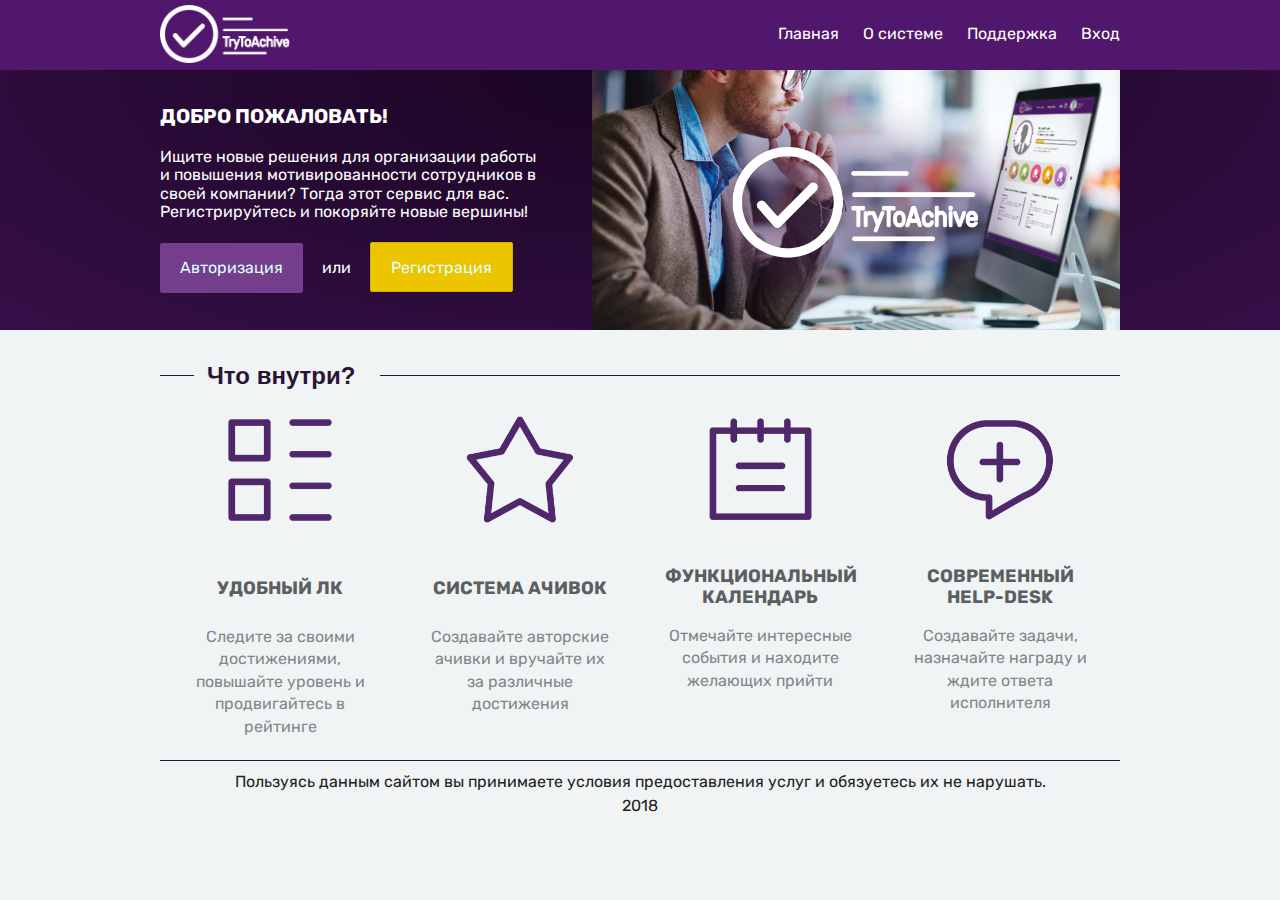
<file: main/index.html>
<!DOCTYPE html>
<html lang="en">
<head>
	<meta charset="UTF-8">
	<title>Document</title>
	<link rel="stylesheet" href="../css/style.css">	
	<link href="https://fonts.googleapis.com/css?family=Open+Sans" rel="stylesheet">
</head>
<body>
	<div class="header">
		<div class="head">
			<div class="logo"><a href=""><img src="../img/logo.png" alt=""></a></div>
			<div class="menu">
				<ul>
					<li>Главная</li>
					<li>О системе</li>
					<li>Поддержка</li>
					<li class="enter" onclick="openNav()">Вход</li>
				</ul>
			</div>
		</div>
	</div>
	<div class="hello">
		<div class="hello-block">
			<div class="hello-massage">
				<div class="ttl-hello">Добро пожаловать!</div>
				<div class="text-hello">Ищите новые решения для организации работы и повышения мотивированности сотрудников в своей компании? Тогда этот сервис для вас. Регистрируйтесь и покоряйте новые вершины!</div>
				<a href=""><div class="buttons">Авторизация</div></a>
				<span>или</span>
				<a href="reg.html"><div class="buttons register-butt">Регистрация</div></a>
			</div>
			<div class="hello-img">
				<img src="img/main_ph.png" alt="">
			</div>
		</div>
	</div>
	<div class="page-align">
		<div class="heading">
			<span>Что внутри?</span>
		</div>
	</div>
	<div class="features">
		<div class="features-block ">
			<div class="features-img lk"></div>
			<div class="features-ttl features-ttl-help">удобный лк</div>
			<div class="features-info">Следите за своими достижениями, повышайте уровень и продвигайтесь в рейтинге</div>
		</div>
		<div class="features-block">
			<div class="features-img achive"></div>
			<div class="features-ttl features-ttl-help">Система ачивок</div>
			<div class="features-info">Создавайте авторские ачивки и вручайте их за различные достижения</div>
		</div>
		<div class="features-block">
			<div class="features-img celen"></div>
			<div class="features-ttl">Функциональный календарь</div>
			<div class="features-info">Отмечайте интересные события и находите желающих прийти</div>
		</div>
		<div class="features-block">
			<div class="features-img note"></div>
			<div class="features-ttl">Современный Help-Desk</div>
			<div class="features-info">Создавайте задачи, назначайте награду и ждите ответа исполнителя</div>
		</div>

	</div> 
	
	<div class="page-align-last">
		<div class="heading-last"></div>
	</div>
	<div class="footer-main">	
		<p>Пользуясь данным сайтом вы принимаете условия предоставления услуг и обязуетесь их не нарушать.</p>
		<p>2018</p>
	</div> 
	<div id="myNav" class="overlay">
        <div class="enter-block">
        	<div class="enter-ttl">Вход</div>
        	<div class="close-btn" onclick="closeNav()">X</div>
        	<div class="enter-massage">
        		Извините, ваш аккаунт еще не подтвержден. Ожидайте ответа.
        	</div>
        	<div class="info-massage">
        		Подтвердить вашу принадлежность к указанной компании может только пользователь, зарегестрировавший ее.
        	</div>
        	<div class="error-comp">Ошиблись компанией при регистрации?</div>
        	<!---тут крч селект ------>
        	<div class="error-butt">Изменить</div>
        </div>
    </div>
    <script src="js/jquery.min.js"></script>
    <script src="js/enter.js"></script>
</body>
</html>
</file>
<file: css/style.css>
﻿@charset "UTF-8";
/* 
*
  ========================================================================== 
  Styles
  ========================================================================== 
*
*/
@import url("https://fonts.googleapis.com/css?family=Rubik:400,400i,700&subset=cyrillic");
:root {
  --base-color: #4F176B;
  --base-yellow: #FDD003;
  --base-green: #A4FD01;
  --base-red: #9A0000;
  --grey-color: #f0f4f5; }

/*! normalize.css v8.0.0 | MIT License | github.com/necolas/normalize.css */
/* Document
   ========================================================================== */
/**
 * 1. Correct the line height in all browsers.
 * 2. Prevent adjustments of font size after orientation changes in iOS.
 */
html {
  line-height: 1.15;
  /* 1 */
  -webkit-text-size-adjust: 100%;
  /* 2 */ }

/* Sections
   ========================================================================== */
/**
 * Remove the margin in all browsers.
 */
body {
  margin: 0; 
  color: #000;}

/**
 * Correct the font size and margin on `h1` elements within `section` and
 * `article` contexts in Chrome, Firefox, and Safari.
 */
h1 {
  font-size: 2em;
  margin: 0.67em 0; }

/* Grouping content
   ========================================================================== */
/**
 * 1. Add the correct box sizing in Firefox.
 * 2. Show the overflow in Edge and IE.
 */
hr {
  box-sizing: content-box;
  /* 1 */
  height: 0;
  /* 1 */
  overflow: visible;
  /* 2 */ }

/**
 * 1. Correct the inheritance and scaling of font size in all browsers.
 * 2. Correct the odd `em` font sizing in all browsers.
 */
pre {
  font-family: monospace, monospace;
  /* 1 */
  font-size: 1em;
  /* 2 */ }

/* Text-level semantics
   ========================================================================== */
/**
 * Remove the gray background on active links in IE 10.
 */
a {
  background-color: transparent; }

/**
 * 1. Remove the bottom border in Chrome 57-
 * 2. Add the correct text decoration in Chrome, Edge, IE, Opera, and Safari.
 */
abbr[title] {
  border-bottom: none;
  /* 1 */
  text-decoration: underline;
  /* 2 */
  text-decoration: underline dotted;
  /* 2 */ }

/**
 * Add the correct font weight in Chrome, Edge, and Safari.
 */
b,
strong {
  font-weight: bolder; }

/**
 * 1. Correct the inheritance and scaling of font size in all browsers.
 * 2. Correct the odd `em` font sizing in all browsers.
 */
code,
kbd,
samp {
  font-family: monospace, monospace;
  /* 1 */
  font-size: 1em;
  /* 2 */ }

/**
 * Add the correct font size in all browsers.
 */
small {
  font-size: 80%; }

/**
 * Prevent `sub` and `sup` elements from affecting the line height in
 * all browsers.
 */
sub,
sup {
  font-size: 75%;
  line-height: 0;
  position: relative;
  vertical-align: baseline; }

sub {
  bottom: -0.25em; }

sup {
  top: -0.5em; }

/* Embedded content
   ========================================================================== */
/**
 * Remove the border on images inside links in IE 10.
 */
img {
  border-style: none; }

/* Forms
   ========================================================================== */
/**
 * 1. Change the font styles in all browsers.
 * 2. Remove the margin in Firefox and Safari.
 */
button,
input,
optgroup,
select,
textarea {
  font-family: inherit;
  /* 1 */
  font-size: 100%;
  /* 1 */
  line-height: 1.15;
  /* 1 */
  margin: 0;
  /* 2 */ }

/**
 * Show the overflow in IE.
 * 1. Show the overflow in Edge.
 */
button,
input {
  /* 1 */
  overflow: visible; }

/**
 * Remove the inheritance of text transform in Edge, Firefox, and IE.
 * 1. Remove the inheritance of text transform in Firefox.
 */
button,
select {
  /* 1 */
  text-transform: none; }

/**
 * Correct the inability to style clickable types in iOS and Safari.
 */
button,
[type="button"],
[type="reset"],
[type="submit"] {
  -webkit-appearance: button; }

/**
 * Remove the inner border and padding in Firefox.
 */
button::-moz-focus-inner,
[type="button"]::-moz-focus-inner,
[type="reset"]::-moz-focus-inner,
[type="submit"]::-moz-focus-inner {
  border-style: none;
  padding: 0; }

/**
 * Restore the focus styles unset by the previous rule.
 */
button:-moz-focusring,
[type="button"]:-moz-focusring,
[type="reset"]:-moz-focusring,
[type="submit"]:-moz-focusring {
  outline: 1px dotted ButtonText; }

/**
 * Correct the padding in Firefox.
 */
fieldset {
  padding: 0.35em 0.75em 0.625em; }

/**
 * 1. Correct the text wrapping in Edge and IE.
 * 2. Correct the color inheritance from `fieldset` elements in IE.
 * 3. Remove the padding so developers are not caught out when they zero out
 *    `fieldset` elements in all browsers.
 */
legend {
  box-sizing: border-box;
  /* 1 */
  color: inherit;
  /* 2 */
  display: table;
  /* 1 */
  max-width: 100%;
  /* 1 */
  padding: 0;
  /* 3 */
  white-space: normal;
  /* 1 */ }

/**
 * Add the correct vertical alignment in Chrome, Firefox, and Opera.
 */
progress {
  vertical-align: baseline; }

/**
 * Remove the default vertical scrollbar in IE 10+.
 */
textarea {
  overflow: auto; }

/**
 * 1. Add the correct box sizing in IE 10.
 * 2. Remove the padding in IE 10.
 */
[type="checkbox"],
[type="radio"] {
  box-sizing: border-box;
  /* 1 */
  padding: 0;
  /* 2 */ }

/**
 * Correct the cursor style of increment and decrement buttons in Chrome.
 */
[type="number"]::-webkit-inner-spin-button,
[type="number"]::-webkit-outer-spin-button {
  height: auto; }

/**
 * 1. Correct the odd appearance in Chrome and Safari.
 * 2. Correct the outline style in Safari.
 */
[type="search"] {
  -webkit-appearance: textfield;
  /* 1 */
  outline-offset: -2px;
  /* 2 */ }

/**
 * Remove the inner padding in Chrome and Safari on macOS.
 */
[type="search"]::-webkit-search-decoration {
  -webkit-appearance: none; }

/**
 * 1. Correct the inability to style clickable types in iOS and Safari.
 * 2. Change font properties to `inherit` in Safari.
 */
::-webkit-file-upload-button {
  -webkit-appearance: button;
  /* 1 */
  font: inherit;
  /* 2 */ }

/* Interactive
   ========================================================================== */
/*
 * Add the correct display in Edge, IE 10+, and Firefox.
 */
details {
  display: block; }

/*
 * Add the correct display in all browsers.
 */
summary {
  display: list-item; }

/* Misc
   ========================================================================== */
/**
 * Add the correct display in IE 10+.
 */
template {
  display: none; }

/**
 * Add the correct display in IE 10.
 */
[hidden] {
  display: none; }

* {
  box-sizing: border-box; }

img {
  vertical-align: middle;
  max-width: 100%;
  height: auto; }

html {
  font-size: 16px; }

div {
  display: block; }

button {
  cursor: pointer;
  outline: none;
  border: 0; }

body {
  font-family: Rubik, sans-serif;
  background: var(--grey-color); }

html {
  font-size: 16px; }

p {
  margin: 0 0 1rem 0;
  font-size: 1rem;
  line-height: 1.5;
  color: #222; }

h1 {
  font-size: 2.5rem; }

h2 {
  font-size: 2rem; }

h3 {
  font-size: 1.75rem; }

h4 {
  font-size: 1.5rem; }

h5 {
  font-size: 1.25rem; }

h6 {
  font-size: 1rem; }

h1,
h2,
h3,
h4,
h5,
h6 {
  margin: 0 0 .5rem 0;
  line-height: 1.2; }

a {
  text-decoration: none;
  color: var(--grey-color);
  transition: .5s all ease; }

a:hover,
a:active {
  text-decoration: underline;
  color: var(--base-color);
  cursor: pointer; }

.avatar-hello div p {
  color: #fff; }

.level {
  color: #666666; }

.name,
.level {
  font-size: 1.25rem;
  font-weight: bold; }

.next-level,
.company {
  font-size: 0.875rem; }

span.red {
  color: var(--base-red); }

span.attention {
  color: var(--base-color);
  font-size: .875rem; }

.wrapper {
  justify-content: center;
  padding-bottom: 20px;
  min-height: 100vh; }

.container {
  margin: 0 auto;
  padding: 0 15px;
  width: 100%; }

@media (min-width: 576px) {
  .container {
    max-width: 540px; } }
@media (min-width: 768px) {
  .container {
    max-width: 750px; } }
@media (min-width: 992px) {
  .container {
    max-width: 970px; } }
@media (min-width: 1200px) {
  .container {
    max-width: 1170px; } }
footer {
  background: var(--base-color);
  text-align: center;
  padding: 30px;
  color: #fff; }

.sidebar {
  position: absolute;
  z-index: 99; }

.block-links {
  display: block;
  margin: 0;
  padding: 0; }

.block-links li {
  width: 18px;
  height: 100px;
  border-radius: 0 27px 27px 0;
  transition: .3s all ease; }

.block-links li a {
  font-size: 22px;
  font-weight: bold;
  display: flex;
  justify-content: center;
  align-items: center;
  padding: 0 10px;
  width: 100%;
  height: 100%;
  color: transparent; }

.block-links li a:hover,
.block-links li a:focus,
.block-links li a:active {
  text-decoration: none;
  color: #fff; }

.block-links li:hover {
  width: 310px; }

.block-links li:nth-child(1) {
  background: var(--base-yellow); }

.block-links li:nth-child(2) {
  background: var(--base-green); }

.block-links li:nth-child(3) {
  background: var(--base-color); }

.block-links li:nth-child(4) {
  background: var(--base-red); }

header {
  width: 100%;
  display: block;
  margin-bottom: 40px; }

.user-rating {
  margin-top: 30px;
  align-items: center;
  justify-content: space-between;
  width: 100%; }
  .user-rating .user-image {
    max-width: 22%;
    margin-right: 20px; }
  .user-rating div .scale {
    margin-bottom: 0; }

.user-meta-image {
  display: flex; }

.users {
  margin-top: 25px; }

.user {
  display: flex;
  position: relative;
  margin-bottom: 20px; }
  .user .user-image {
    max-width: 25%;
    margin-right: 10px; }
  .user .user-delete {
    background: var(--base-red);
    height: 35px;
    width: 35px;
    position: absolute;
    right: 15px;
    top: 12px;
    z-index: 99;
    border-radius: 100%; }
    .user .user-delete a {
      display: block;
      width: 100%;
      height: 100%;
      padding: 8px; }

.user-meta p {
  margin-bottom: .75rem; }
.user-meta .name {
  margin-bottom: 0; }

.user-meta-btns .btn-group {
  padding: 0 5px; }
  .user-meta-btns .btn-group button {
    padding: 5px;
    font-size: 1rem;
    margin: 0 10px; }

.btn-group {
  justify-content: space-around; }
  .btn-group button {
    font-weight: bold;
    font-size: 1.125rem;
    padding: 20px 0;
    border-radius: 5px;
    margin-bottom: 40px; }

.btn-green {
  background-color: var(--base-green); }

.btn-yellow {
  background-color: var(--base-yellow); }

.done {
  margin-bottom: 30px; }

.panel {
  height: 160px;
  overflow-y: scroll; }
  .panel ul {
    padding: 0; }
    .panel ul .list-header {
      color: var(--base-color);
      font-weight: bold;
      margin-bottom: .5rem; }

.achiev-slider {
  position: relative; }

.achiev-images {
  border-radius: 30px;
  display: flex;
  margin-bottom: 30px;
  background: #E0E1E3;
  justify-content: space-around;
  padding: 16px; }

.achiev {
  max-width: 100%;
  margin: 10px; }

/*.achiev-slider:after {
  content: "";
  position: absolute;
  right: -20px;
  top: 50%;
  display: block;
  height: 10px;
  width: 10px;
  background: #000;
}*/
/* Columns
   ========================================================================== */
/*
 * If need column example width 3 of 12 then create class col-3 max-width 25%  
 */
.row {
  display: flex;
  flex-wrap: wrap;
  margin-right: -15px;
  margin-left: -15px; }

.col {
  flex-basis: 0;
  flex-grow: 1;
  max-width: 100%;
  padding: .75rem 15px;
  position: relative; }

.col-1 {
  max-width: 8.33333%; }

.col-2 {
  max-width: 16.66667%; }

.col-3 {
  max-width: 25%; }

.col-4 {
  max-width: 33.33333%; }

.col-5 {
  max-width: 41.66667%; }

.col-6 {
  max-width: 50%;
  flex: 0 0 50%; }

.col-10 {
  max-width: 83.33333%; }

.mast-brand {
  width: 100%;
  display: block; }

.mast-brand .container {
  display: flex;
  align-items: center;
  height: 124px;
  justify-content: space-between; }

.brand a {
  color: var(--base-color); }

.brand a:hover,
.brand a:active {
  text-decoration: none; }

@media (max-width: 768px) {
  .mast-brand {
    padding-bottom: 1.25rem; }

  .mast-brand .container {
    justify-content: center;
    flex-direction: column; } }
.info {
  margin-bottom: 30px; }
  .info .avatar div {
    padding: 3px;
    border-radius: 100%;
    border: 2px solid var(--base-color); }
    .info .avatar div img {
      border-radius: 100%;
      border: 4px solid var(--base-color); }

.company {
  color: #5e5e5e; }

.name,
.company {
  margin-bottom: .25rem; }

.level,
.scale,
.description {
  margin-bottom: 1rem; }

.scale {
  height: 25px;
  width: 100%;
  border: 3px solid var(--base-color);
  border-radius: 15px; }

.progress {
  height: 100%;
  width: 30%;
  border-radius: 15px;
  background: var(--base-yellow); }

.next-level {
  margin-bottom: 0; }

.value {
  color: var(--base-red); }

.hr-funct {
  margin-top: 1rem;
  margin-bottom: 36px; }
  .hr-funct p {
    font-size: 1.125rem; }

span.attention {
  display: block;
  margin-top: -5px; }

.main-menu {
  width: 100%;
  display: block; }

.main-menu {
  font-size: 1rem;
  background-color: var(--base-color);
  width: 100%; }

.navbar {
  margin-left: -15px;
  /* сброс падинг от ссылок */
  justify-content: center; }

.nav-item {
  font-weight: bold; }

.navbar > .col {
  padding-bottom: 0;
  padding-top: 0; }

nav ul {
  list-style: none;
  /* убираем маркеры */
  margin: 0;
  /* убираем системые отступы */
  padding: 0;
  display: flex;
  flex-flow: row wrap;
  /* если не помещается, то переход на новую строку */
  justify-content: flex-start;
  align-items: center; }

@media (max-width: 768px) {
  .main-menu .container {
    padding: 0; }

  .navbar ul {
    flex-flow: column wrap;
    justify-content: center;
    justify-content: space-around; } }
.social {
  display: flex;
  justify-content: space-around; }
  .social div {
    max-width: 100%;
    margin-right: 20px; }

.avatar-hello {
  display: flex;
  max-width: 100%;
  align-items: center;
  justify-content: flex-end; }
  .avatar-hello .avatar-image {
    max-width: 40%;
    margin-right: 10px; }
    .avatar-hello .avatar-image img {
      max-width: 100%;
      height: auto; }

.navbar div ul li a {
  color: #ffffffbf;
  display: block; }

.navbar div ul li a:hover,
.navbar div ul li a:focus,
.navbar div ul li a:active {
  color: #fff; }

/*# sourceMappingURL=style.css.map */

.celender{
  width: 960px;
  height: 711px;
  margin: 0 auto;
}

.mounth-ttl{
  font-size: 26px;
  font-weight: bold;
  float: left;
}

.date-search{
  float: right;
  display: inline-block;
}

.celender-block{
  width: 100%;
  height: 600px;
  clear: both;
  outline: 1px solid #51176C;
  position: relative;
  top: 15px; 
}

.day{
  width: 137px;
  height: 150px;
  outline: 1px solid #51176C;
  float: left;
}

.date{
  float: left;
  width: 35%;
  height: 100%;
  background: #51176C;
  text-align: center;
}

.date span{
  color: #fff;
  font-size: 18px;
  font-weight: bold;
  position: relative;
  top: 5px;
}

.yl-evetn{
  width: 80px;
  height: 80px;
  margin-top: 64px;
  float: right;
  margin-right: 6px;
  background: url(../img/cel_ok_yl.png) no-repeat;
  background-size: 100% auto;
  cursor: pointer;
}

.green-evetn{
  width: 80px;
  height: 80px;
  margin-top: 64px;
  float: right;
  margin-right: 6px;
  background: url(../img/cel_ok_green.png) no-repeat;
  background-size: 100% auto;
  cursor: pointer;
}

.overlay {
    height: 0;
    width: 100%;
    position: fixed;
    z-index: 1;
    top: 0;
    left: 0;
    background-color: rgb(81,23,108);
    background-color: rgba(81,23,108, 0.8);
    overflow-x: hidden;
    transition: 0.5s;
    overflow-y: hidden;
}

.enter-block{
  width: 400px;
  height: 260px;
  background: #fff;
  margin: 0 auto;
  margin-top: 150px;
  border-radius: 5px;
}

.event-ttl{
  float: left;
  font-size: 24px;
  font-weight: bold;
  margin-top: 30px;
  margin-left: 10px;
  color: #51176c;
}

.close-btn{
  font-weight: bold;
  font-size: 20px;
  float: right;
  margin-right: 15px;
  margin-top: 10px;
  cursor: pointer;
}

.event-massage{
  width: 380px;
  clear: both;
  margin: 0 auto;
  font-size: 22px;
  margin-top: 10px;
  font-weight: bold;
  position: relative;
  top: 10px;
  text-align: center;
  margin-bottom: 30px;
}

.info-massage{
  width: 320px;
  margin: 0 auto;
  color: #51176c;
}

.event-go{
  font-size: 24px;
  margin-left: 15px;
  margin-top: 15px;
  float: left;
}

.event-cancle{
  float: right;
  padding: 10px 15px;
  border-radius: 10px;
  background: #990000;
  color: #fff;
  margin-top: 10px;
  margin-right: 15px;
}

.enter{
  cursor: pointer;
}

.date-search{

}

.date-search input{
  margin-left: 10px;
  margin-right: 10px;
  width: 140px;
  outline: none;
}

.arrows{
  width: 25px;
  height: 25px;
  background: url(../img/arrows.png) no-repeat;
  background-size: 100% 100%;
  float: right;
}

.add-event-cel{
  width: 65%;
  height: 147px;
  float: right;
  cursor: pointer;
}

.add-event-ttl{
  width: 300px;
  clear: both;
  text-align: center;
  margin: 0 auto;
  position: relative;
  top: 10px;
  margin-bottom: 10px;
}

.add-event-ttl span{
  float: left;
}

.add-event-ttl input{
  width: 100%;
  height: 30px;
  outline: none;
  border: 2px solid #51176C;
  border-radius: 5px;
}

.add-event-ttl textarea{
  width: 100%;
  height: 60px;
  outline: none;
  border: 2px solid #51176C;
  border-radius: 5px;
}

.buttns-event{
  width: 170px;
  margin: 0 auto;
}

.add-event-butt{
  width: 50px;
  height: 45px;
  background-size: 100% 100%;
  float: left;
  text-align: center;
  background: #A5FD02;
  border-radius: 5px;
  margin-right: 10px;
  margin-top: 5px;
}

.red-butt{
  background: #990000;
}

.purp-butt{
  background: #51176C;
}

.add-event-butt:last-child{
  margin-right: 0px;
}

.plus{
  width: 40px;
  height: 40px;
  background: url(../img/plus.png);
  background-size: 100% 100%;
  margin: 0 auto;
  margin-top: 3px;
}

.minus{
  width: 40px;
  height: 40px;
  background: url(../img/minus.png);
  background-size: 100% 100%;
  margin: 0 auto;
  margin-top: 3px;
}

.right-arrow{
  width: 40px;
  height: 40px;
  background: url(../img/right-arrow.png);
  background-size: 100% 100%;
  margin: 0 auto;
  margin-top: 3px;
}

.tab {
    overflow: hidden;
    width: 436px;
    margin: 0 auto;
    margin-bottom: 40px;
}

/* Style the buttons that are used to open the tab content */
.tab button{
    background-color: inherit;
    float: left;
    border: none;
    outline: none;
    cursor: pointer;
    transition: 0.3s;
    padding: 14px 25px;
    border: 2px solid #51176C;
    border-radius: 10px;
    margin-right: 10px;
}

.tab button:last-child{
  margin-right: 0px;
}

/* Change background color of buttons on hover */
.tab button:hover {
  color: #fff;
  background: #51176C;

}

/* Create an active/current tablink class */
.tab button.active {
  color: #fff;
  background: #51176C;
}

/* Style the tab content */
.tabcontent {
    display: none;
    padding: 6px 12px;
}

.desk-align{
  width: 960px;
  height: auto;
  margin: 0 auto; 
}

.block-tasks{
  width: 100%;
  height: 444px;
  border-right: 2px solid #51176C; 
}

.tasks{
  clear: both;
}

.task{
  width: 50%;
  float: left;
  margin-bottom: 40px;
}

.ttl-task{
  color: #51176C;
  font-size: 20px;
}

.caller{
  margin-top: 10px;
}

.description{
  margin-top: 10px;
  color: #6F7072;
}

.reward{
  font-weight: bold;
  color: #990000;
}

.butt-task{
  display: inline-block;
  padding: 10px 30px;
  border-radius: 15px;
  background: #A5FD02;
  margin-top: 10px;
  margin-bottom: 10px;
  cursor: pointer;
}

.butt-task:hover{
  background: #FCD003;
  transition: 0.3s;
}

.add-task{
  clear: both;
  width: 40%;
}

.add-task-info{
  width: 100%;
}

.add-task-butt{
  width: 191px;
  height: 58px;
  margin: 0 auto;
  background: #FCD003;
  text-align: center;
  line-height: 3.8;
  margin-top: 10px;
  border-radius: 15px;
  cursor: pointer;
} 

.add-task-butt:hover{
  background: #A5FD02;
} 


.end-task{
  display: inline-block;
  padding: 10px 30px;
  border-radius: 15px;
  background: #FCD003;
  margin-top: 10px;
  margin-bottom: 10px;
  cursor: pointer;
}

.end-task:hover{
  background: #A5FD02;
  transition: 0.3s;
}

.taskcreat-block{
  height: 330px;
}

.tasks-choice{
  width: 40%;
  float: left;
  margin-left: 50px;
  position: relative;
  top: 15px;
}

.chek{
  width: 30%;
  empty-cells: 50px;
  float: right;
  margin-top: 10px;
}

.check-butt{
  width: 70px;
  height: 70px;
  background: #A5FD02;
  overflow: hidden;
  cursor: pointer;
  border-radius: 10px;
}

.check-butt:hover{
  background: #FCD003;
}

.check-img{
  width: 50px;
  height: 50px;
  background: url(../img/checked.png);
  background-size: 100% 100%;
  margin: 0 auto;
  margin-top: 10px;
}


.forms{
  height: auto;
}

.fb{
  padding-right: 0px;
  margin-top: 30px;
}

.fb img{
  float: right;
}

.tooltip{
  font-size: 18px;
  font-weight: 100;
  font-family: Rubik;
}

.fbinfo{
  float: right;
}

.back{
  padding-left: 0px;
  margin-top: 40px;
}

.back a{
  color: #000;
  font-weight: 600;
  font-size: 20px;
  text-decoration: none;
}

.back a:hover{
  color: #000;
  text-decoration: underline;
}


.stepsForm {
  width: 100%;
  height: auto;
  box-sizing: border-box;
  line-height:1;
  font-family: Rubik;
}
.stepsForm .sf-error{
  border:solid 1px #C00 !important;
}
.stepsForm .sf-error+span{
  border-color:#C00 !important;
}
.stepsForm #sf-msg{
  display:inline-block;
  position: relative;
  top: -30px;
  right: 20px;
}
.stepsForm .sf-msg-error{
  color:#c00;
}
.stepsForm .sf-msg-success{
  color:#090;
}
.stepsForm .sf-steps {
  width: 100%;
  box-sizing: border-box;
  height: auto;
  padding: 0 1rem;
}
.stepsForm .sf-steps .sf-steps-content {
  width: 100%;
  box-sizing: border-box;
  font-size:18px;
}
.stepsForm .sf-steps-content>div{
  display:inline-block;
  cursor:pointer;
  position:relative;
  overflow:hidden;
  width: 20px;
  height: 20px;
  background: #bbb;
  -moz-border-radius: 50px;
  -webkit-border-radius: 50px;
  border-radius: 50px;
  left: 83%;
  top: 60px;

}

.stepsForm .sf-steps-content>div.sf-active{
  background:#2096cd;
}
.stepsForm .sf-steps-content>div>span{
  position:absolute;
  left:0;
  top:0;
  bottom:0;
  background:#AAA;
  padding:0.8rem 1rem;
  font-size:24px;
}
.stepsForm .sf-steps-content>div>i{
  position:absolute;
  right:0;
  top:0;
  bottom:0;
  background:url(../img/sf-steps-activated.png) center no-repeat;
  padding:1rem;
}
.stepsForm .sf-steps-content>div.sf-active>span{
  background:#1b7fad;
}
.stepsForm .sf-steps-content>div>span:after{
  content: '';
  display: block;
  width: 10px;
  position: absolute;
  right: -10px;
  height: 100%;
  top: 0;
  background: url('data:image/svg+xml; charset=utf-8,<svg width="100%" height="100%" xmlns="http://www.w3.org/2000/svg" viewBox="0 0 10 20" preserveAspectRatio="none"><path d="m0,0 l10,10 l-10,10 l-0,-20z" stroke-width="1.5" fill="#AAA"/></svg>') 0 0 no-repeat;
}
.stepsForm .sf-steps-content>div.sf-active>span:after{
  background: url('data:image/svg+xml; charset=utf-8,<svg width="100%" height="100%" xmlns="http://www.w3.org/2000/svg" viewBox="0 0 10 20" preserveAspectRatio="none"><path d="m0,0 l10,10 l-10,10 l-0,-20z" stroke-width="1.5" fill="#1b7fad"/></svg>') 0 0 no-repeat;
}

.stepsForm .sf-steps-form{
  display:block;
  position:relative;
  
}

.stepsForm .sf-steps-navigation{
  padding:0 1rem;
}

.stepsForm .sf-button{
  height: 77px;
  width: 160px;
  border:none;
  outline:none;
  cursor:pointer;
  background: url(../img/next.png) no-repeat;
  background-position: top;
  margin-top: 30px;
}
.stepsForm .sf-button:hover{
  background: url(../img/next.png) no-repeat;
  background-position: bottom;
}


.stepsForm .sf-content {
  width: 100%;
  box-sizing: border-box;
  display: none;
  overflow: hidden;
  padding: 0;
  margin: 0;
  list-style-type: none;
  margin-top: 30px;
}
.stepsForm .sf-content>li {
  width: 100%;
  height: auto;
  overflow: hidden;
  margin-bottom: 2rem;
  padding: 3px 0;
}
.stepsForm input[type=text],.stepsForm input[type=tel],.stepsForm input[type=email], .stepsForm input[type=password], .stepsForm input[type=file] {
  width: 100%;
  box-sizing: border-box;
  padding: 1rem;
  border: none;
  border-bottom: 4px solid #51176c;
  outline: none;
}
.stepsForm textarea {
  width: 100%;
  height: 100px;
  box-sizing: border-box;
  padding: 1rem;
  border: solid 1px #CCC;
  outline: none;
  overflow: auto;
}

.stepsForm .sf-radio, .stepsForm .sf-check {
  width: 100%;
  height: auto;
  padding: 1rem 0;
}
.stepsForm .sf-radio label, .stepsForm .sf-check label {
  display: inline-block;
  margin-right: 20px;
}
.stepsForm .sf-radio label input[type=radio], .stepsForm .sf-check label input[type=checkbox] {
  position: absolute;
  pointer-events: none;
  opacity: 0;
  margin: 0;
  padding: 0;
  height: 10px
}
.stepsForm .sf-radio label input[type=radio]+span, .stepsForm .sf-check label input[type=checkbox]+span {
  display: inline-block;
  width: 18px;
  height: 18px;
  background-color: #fff;
  border: 1px solid #cecece;
  text-align: center;
  vertical-align: top;
  -webkit-box-sizing: border-box;
  -moz-box-sizing: border-box;
  -ms-box-sizing: border-box;
  -o-box-sizing: border-box;
  box-sizing: border-box;
}
.stepsForm .sf-radio label input[type=radio]+span::after, .stepsForm .sf-check label input[type=checkbox]+span::after {
  content: "";
  display: inline-block;
  opacity: 0;
  width: 100%;
  height: 100%;
  -webkit-box-sizing: border-box;
  -moz-box-sizing: border-box;
  -ms-box-sizing: border-box;
  -o-box-sizing: border-box;
  box-sizing: border-box;
  -webkit-transition: all 200ms;
  -moz-transition: all 200ms;
  -ms-transition: all 200ms;
  -o-transition: all 200ms;
  transition: all 200ms
}
.stepsForm .sf-radio label input[type=radio]:focus+span, .stepsForm .sf-check label input[type=checkbox]:focus+span, .stepsForm .sf-radio label input[type=radio]:active+span, .stepsForm .sf-check label input[type=checkbox]:active+span {
  border-color: #2096cd
}
.stepsForm .sf-radio label input[type=radio]:checked+span::after, .stepsForm .sf-check label input[type=checkbox]:checked+span::after {
  opacity: 1
}
.stepsForm .sf-radio label input[type=radio].error+span, .stepsForm .sf-check label input[type=checkbox].error+span {
  border-color: #e2513f;
  border-width: 2px
}
.stepsForm .sf-radio label input[type=radio]+span {
  -webkit-border-radius: 2em;
  -moz-border-radius: 2em;
  border-radius: 2em;
}
.stepsForm .sf-radio label input[type=radio]+span::after {
  -webkit-border-radius: 1em;
  -moz-border-radius: 1em;
  border-radius: 1em;
  background-color: #2096cd
}
.stepsForm .sf-radio label input[type=radio]:checked+span::after {
  border: .2em solid #fff
}
.stepsForm .sf-check label input[type=checkbox]+span {
  -webkit-border-radius: 2px;
  -moz-border-radius: 2px;
  border-radius: 2px;
}
.stepsForm .sf-check label input[type=checkbox]+span::after {
  height: 45%;
  width: 75%;
  background-color: transparent;
  border: 0 solid #2096cd;
  vertical-align: bottom;
  -webkit-transform: rotate(-45deg) translate(50%, -75%);
  -moz-transform: rotate(-45deg) translate(50%, -75%);
  -ms-transform: rotate(-45deg) translate(50%, -75%);
  -o-transform: rotate(-45deg) translate(50%, -75%);
  transform: rotate(-45deg) translate(50%, -75%)
}
.stepsForm .sf-check label input[type=checkbox]:checked+span::after {
  border-left-width: .2em;
  border-bottom-width: .2em
}

.stepsForm input, .stepsForm select, .stepsForm textarea, .stepsForm button {
  -webkit-border-radius: 3px;
  -moz-border-radius: 3px;
  border-radius: 3px;
}
.stepsForm .sf_columns {
  min-height: 30px;
  display: inline-block;
  padding: 0 1rem;
  box-sizing: border-box;
  float: left;
}
.sf-align-right{
  text-align:right;
}

.sf-align-center{
  text-align:center;
}
.sf-align-center>span#sf-msg{
  display:block;
  clear:both;
  margin:0 auto;
}
.sf-align-center>button{
  display:block;
  clear:both;
  margin:0 auto;
  margin-bottom:10px;
}

.stepsForm .column_6 {
  width: 100%;
}

.sf-theme-purple .sf-steps .sf-steps-content{
  border-color:#37b0fd;
}
.sf-theme-purple .sf-steps .sf-steps-content>div.sf-active{
  background:#51176c;
}
.sf-theme-purple .sf-steps .sf-steps-content>div.sf-active>span
{
  background:#37b0fd;
}
.sf-theme-purple .sf-steps .sf-steps-content>div.sf-active>span:after{
  background: url('data:image/svg+xml; charset=utf-8,<svg width="100%" height="100%" xmlns="http://www.w3.org/2000/svg" viewBox="0 0 10 20" preserveAspectRatio="none"><path d="m0,0 l10,10 l-10,10 l-0,-20z" stroke-width="1.5" fill="#60478a"/></svg>') 0 0 no-repeat;
}
.sf-theme-purple .sf-radio label input[type=radio]:focus+span, .sf-theme-purple .sf-check label input[type=checkbox]:focus+span, .sf-theme-purple .sf-radio label input[type=radio]:active+span, .sf-theme-purple .sf-check label input[type=checkbox]:active+span {
  border-color: #795aac;
}
.sf-theme-purple .sf-radio label input[type=radio]+span::after {
  background-color: #795aac;
}
.sf-theme-purple .sf-check label input[type=checkbox]+span::after {
  border-color:#795aac;
}


.ttl-name{
  font-size: 36px;
  text-transform: uppercase;
  font-weight: bold;
}

.ttl-name span{
  font-size: 36px;
  color: #d52b2b;
}

.name{
  font-size: 30px;
  margin-top: 30px;
}

.ttl-email{
  font-size: 36px;
  text-transform: uppercase;
  font-weight: bold;
}

.ttl-email span{
  font-size: 36px;
  color: #d52b2b;
}

.email{
  font-size: 30px;
  margin-top: 30px;
}


label {
  display: inline-block;
  cursor: pointer;
  position: relative;
  float: left;
  border: 0px;
  outline: 0px;
}
.service{
  text-align: left;
  padding-left: 0px;
  margin-top: 40px;
  height: 136px;
}

.ttl-work{
  float: lefst;
  font-size: 21px;
  margin-left: 155px;
  margin-top: 50px;
}

.info-work{
  color: #37b0fd;
  position: relative;
  left: 155px;
  float: left;
}

.ttl-massage{
  font-size: 36px;
  text-transform: uppercase;
  font-weight: bold;
}

.ttl-massage span{
  font-size: 36px;
  color: #d52b2b;
}

.massage{
  font-size: 30px;
  margin-top: 30px;
  max-width: 100%;
}

.ttl-service{
  font-size: 36px;
  text-transform: uppercase;
  font-weight: bold;
}


.ttl-service span{
  font-size: 36px;
  color: #d52b2b;
}

.fbmob{
  display: none; 
}
.fbfull{
  display: block; 
}

input{
  background: #f0f4f5;
}


.hello{
  color: #fff;
  width: 100%;
  height: 260px;
  background: radial-gradient(at top, #190522, #360f48);
}

.hello-block{
  width: 960px;
  height: 100%;
  margin: 0 auto;
  overflow: hidden;
}

.hello-massage{
  width: 40%;
  float: left;

}

.hello-img{
  width: 55%;
  float: right;
}

.hello-img img{
  width: 100%;
  height: 100%;
}

.ttl-hello{
  font-size: 20px;
  text-transform: uppercase;
  font-weight: bold;
  margin-top: 35px;
}

.text-hello{
  margin-top: 20px;
  margin-bottom: 20px;
}


.page-align{
  width: 960px;
  height: 50px;
  margin: 0 auto;
}

.page-align-last{
  width: 960px;
  height: 20px;
  margin: 0 auto;
}


.heading {
    font: 24px Arial, Tahoma, Helvetica, sans-serif;
    font-weight: bold;
    color: #819d9e;
    line-height: 22px;
    margin: 35px 0 15px 0;
    position: relative;
    border-bottom: 0;
}

.heading-last {
    font-weight: bold;
    color: #819d9e;
    margin: 35px 0 15px 0;
    position: relative;
    border-bottom: 0;
}

.heading:before {
    content: "";
    display: block;
    width: 100%;
    height: 1px;
    border-top: 1px solid #2a1435;
    position: absolute;
    top: 10px;
}

.heading-last:before {
    content: "";
    display: block;
    width: 100%;
    height: 1px;
    border-top: 1px solid #2a1435;
    position: absolute;
    top: 10px;
}

.heading span {
  color: #2a1435;
    padding: 0 25px 0 13px;
    background: #f0f4f5;
    position: relative;
    left: 34px;
}


.features{
  width: 960px;
  height: 300px;
  margin: 0 auto;
}

.features-block{
  width: 190px;
  float: left;
  margin: 0 25px;
}

.achive{
  width: 110px;
  height: 136px;
  margin: 0 auto;
  background: url(../img/achiv.png) no-repeat;
  background-size: 100% auto;
}

.lk{
  width: 110px;
  height: 136px;
  margin: 0 auto;
  background: url(../img/lk.png) no-repeat;
  background-size: 100% auto;
}

.celen{
  width: 110px;
  height: 136px;
  margin: 0 auto;
  background: url(../img/celen.png) no-repeat;
  background-size: 100% auto;
}

.note{
  width: 110px;
  height: 136px;
  margin: 0 auto;
  background: url(../img/note.png) no-repeat;
  background-size: 100% auto;
}

.features-ttl{
  font-size: 18px;
  font-weight: bold;
  text-transform: uppercase;
  text-align: center;
  margin: 15px 0;
  color: #5c5f62;
  min-height: 44px;

}

.features-ttl-help{
  line-height: 2.5;
}

.features-info{
  line-height: 2;
  color: #838689;
  text-align: center;
  margin-bottom: 15px;
  line-height: 1.4;
}

.u-ttl{
  color: #5C5F62;
  font-weight: bold;
  text-transform: uppercase;
}

.u_all span {
    width: 35px;
    display: block;
    float: left;
    text-align: center;
    line-height: 60px;
    background: #d4e9ea;
    color: #819d9e;
    font-size: 36px;
    font-weight: bold;
    border-radius: 2px;
    margin-right: 4.5px;
}


.reg-butt{
  color: #000;
  padding: 10px 15px;
  border: 1px solid #000;
  display: inline-block;
  border-radius: 3px;
  outline: none;
  background: none;
}

.reg-butt:hover{
  background: #51176c;
  border: 1px solid #51176c;
  color: #fff;
  cursor: pointer;
  transition: 0.3s;
  position: relative;
}


.reg-butt-active{
  padding: 10px 15px;
  background: #51176c;
  border: 1px solid #51176c;
  color: #fff;
  cursor: pointer;
  transition: 0.3s;
  position: relative;
  border-radius: 3px;
}


.auth-pass input {
  width: 300px;
    height: 45px;
    border: 0px;
    border-bottom: 2px solid #51176c;
    border-radius: 0px;
    box-shadow: none;
    font-size: 18px;
    padding: 0;
    outline: none;
}



.enter-block{
  width: 400px;
  height: 500px;
  background: #fff;
  margin: 0 auto;
  margin-top: 150px;
  border-radius: 5px;
}

.enter-ttl{
  float: left;
  font-size: 18px;
  font-weight: bold;
  margin-top: 10px;
  margin-left: 10px;
}

.close-btn{
  font-weight: bold;
  font-size: 20px;
  float: right;
  margin-right: 15px;
  margin-top: 10px;
  cursor: pointer;
}

.enter-massage{
  width: 380px;
  clear: both;
  margin: 0 auto;
  font-size: 22px;
  margin-top: 10px;
  font-weight: bold;
  position: relative;
  top: 10px;
  text-align: center;
  margin-bottom: 30px;
}

.info-massage{
  width: 320px;
  margin: 0 auto;
  color: #51176c;
}

.error-comp{
  font-size: 18px;
  font-weight: bold;
  margin-top: 20px;
  text-align: center;
}

.error-butt{
  float: right;
  padding: 10px 15px;
  border-radius: 10px;
  background: #51176c;
  color: #fff;
  margin-top: 10px;
  margin-right: 15px;
}

.enter{
  cursor: pointer;
}

.auth-log input {
  width: 300px;
    height: 45px;
    border: 0px;
    border-bottom: 2px solid #51176c;
    border-radius: 0px;
    box-shadow: none;
    font-size: 18px;
    padding: 0;
    outline: none;
}



.butt-block{
  text-align: center;
}

.butt-block a{
  text-decoration: none;
}

.auth-log{
  margin-top: 20px;
  position: relative;
  left: 250px;
}


.buttons{
  padding: 0 20px;
  height: 50px;
  line-height: 50px;
  background: #743e8d;
  display: inline-block;
  text-align: center;
    border-radius: 2px;
    color: #defff8;
}

.register-butt{
  background: #ecc400;
  border: 1px solid #d2af02;
}

.buttons:hover{
  background: #67377e;
    color: #fff;
}

.register-butt:hover{
  background: #67377e ;
  border: 1px solid #67377e;
}

.hello-massage span{
  margin: 0 15px;
}

.footer-main{
  width: 960px;
  margin: 0 auto;
  color: #2a1435;
  text-align: center;
  font-size: 12px;

}

.footer-main p{
  margin: 0;
  padding: 0;
}

.menu{
  float: right;
}

.menu ul{
  list-style: none;
  margin: 0px;
}

.menu ul li{
  display: inline-block;
  margin-left: 20px;
  margin-top: 25px;
}



.logo{
  margin-top: 5px;
  float: left;
}

.logo img{
  width: 130px;
  height: auto;
}


.head{
  width: 960px;
  height: 100%;
  margin: 0 auto;
}

.header{
  width: 100%;
  height:70px;
  background-color: #51176c; 
  color: #fff;
}
</file>
